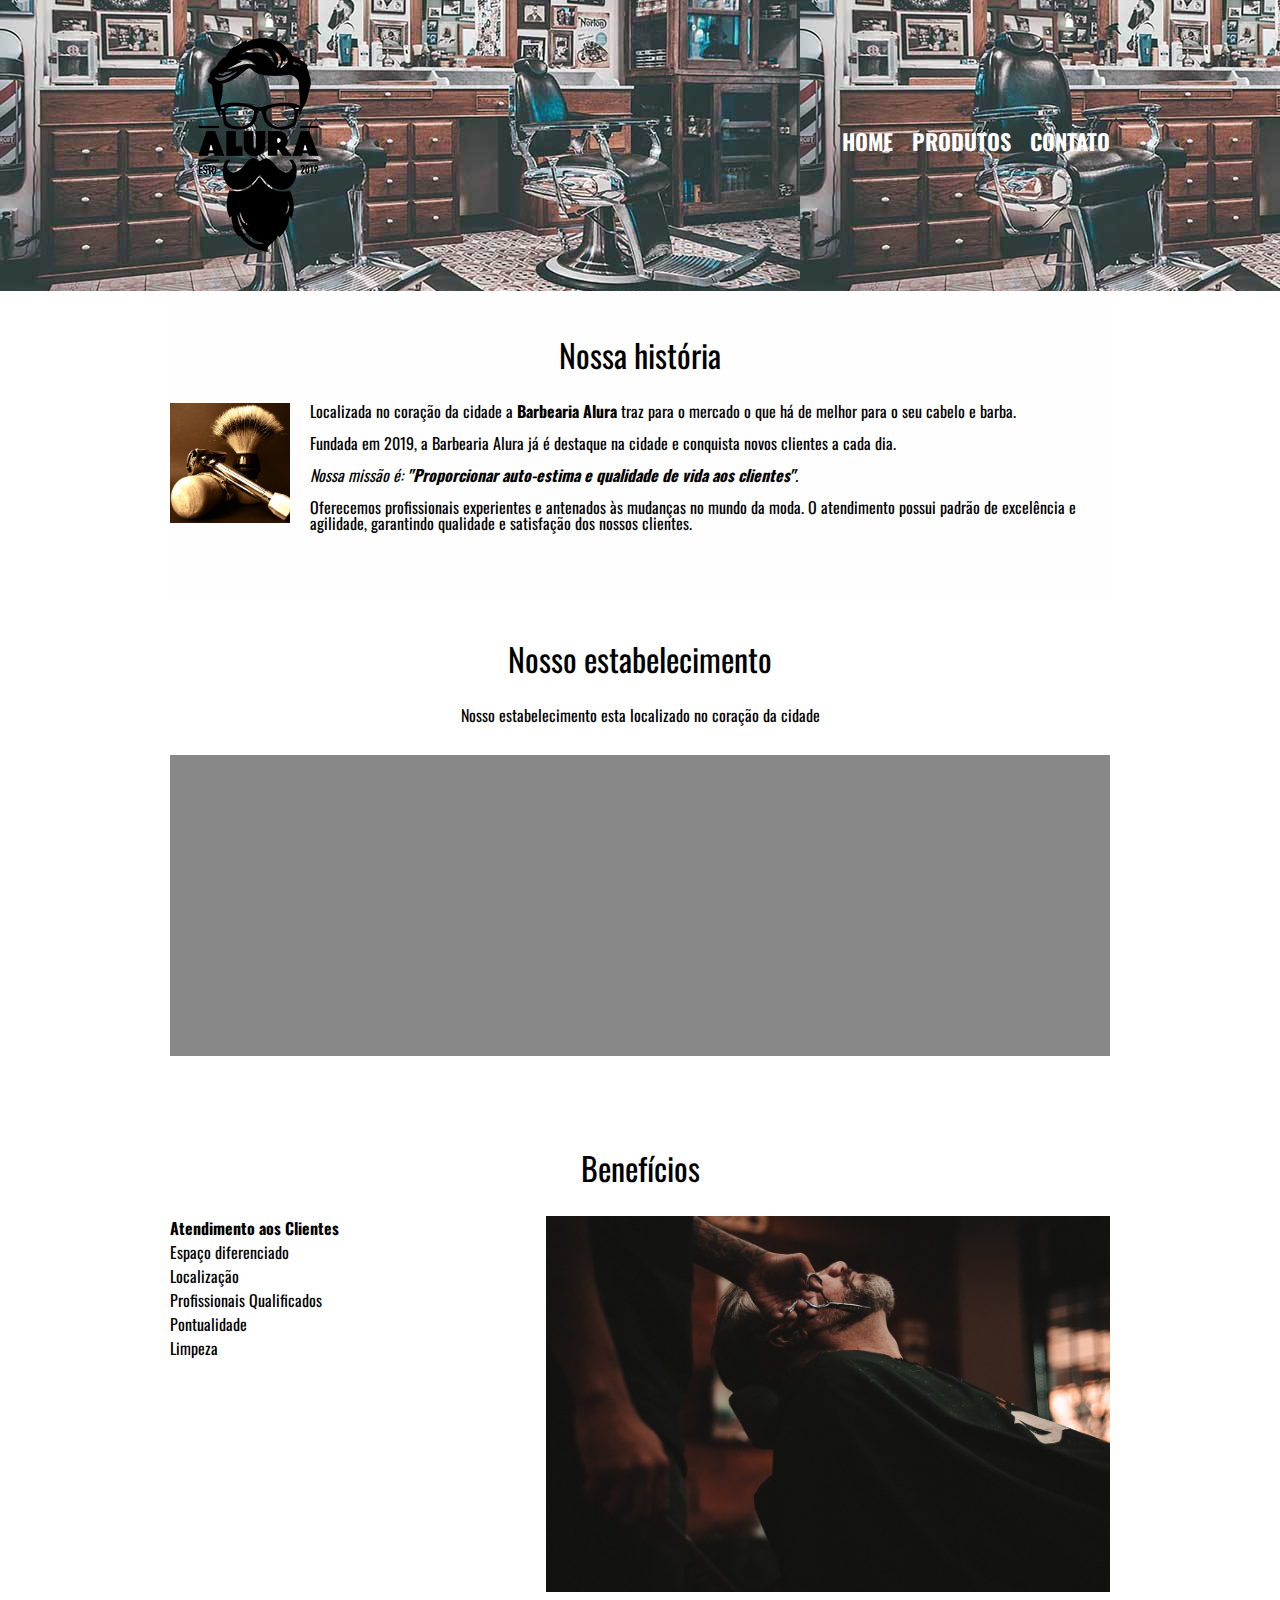
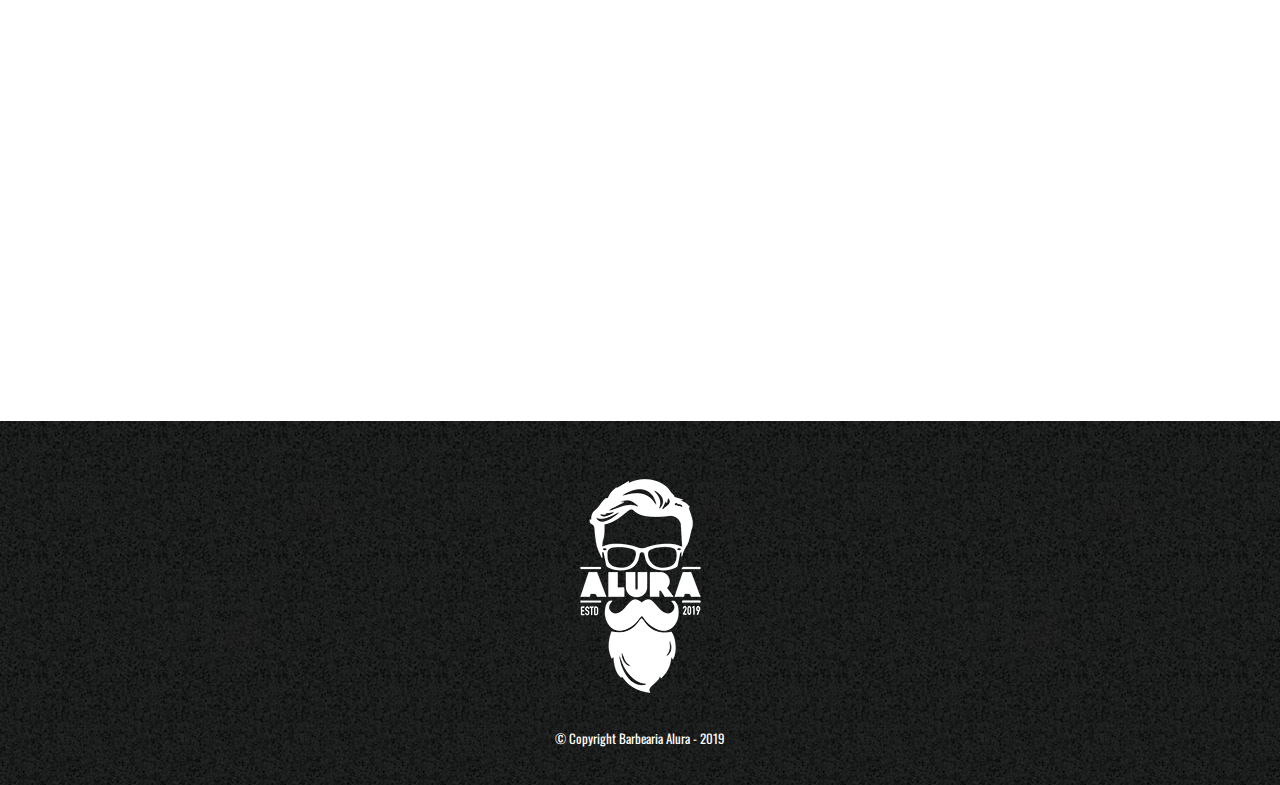
<file: index.html>
<!DOCTYPE html>
<html lang="pt-br">
	<head>
		<meta charset="UTF-8">
		<title>Barbearia Alura</title>
		<link rel="stylesheet" href="reset.css">
		<link rel="stylesheet" href="style.css">
		<link rel="preconnect" href="https://fonts.gstatic.com">
		<link href="https://fonts.googleapis.com/css2?family=Oswald&display=swap" rel="stylesheet">
	</head>

	<body>
		<header>
				<div class="caixa">
					<h1><img src="logo.png"></h1>
					<nav>
						<ul>
							<li><a href="index.html">Home</a></li>
							<li><a href="produtos.html">Produtos</a></li>
							<li><a href="contato.html">Contato</a></li>
						</ul>
					</nav>
				</div>
		</header>
		<main>
			<section class="principal">
				<h2 class="mainTitle">Nossa história</h2>
				<img class="utensilios" src="utensilios.jpg" alt="Utensilios de um barbeiro.">
					<p>Localizada no coração da cidade a <strong>Barbearia Alura</strong> traz para o mercado o que há de melhor para o seu cabelo e barba.</p>
					<p>Fundada em 2019, a Barbearia Alura já é destaque na cidade e conquista novos clientes a cada dia.</p>
					<p id="missao"><em>Nossa missão é: <strong>"Proporcionar auto-estima e qualidade de vida aos clientes"</strong>.</em></p>
					<p>Oferecemos profissionais experientes e antenados às mudanças no mundo da moda. O atendimento possui padrão de excelência e agilidade, garantindo qualidade e satisfação dos nossos clientes.</p>
							
			</section>
			<section class="map">
				<h3 class="mainTitle">Nosso estabelecimento</h3>
				<p>Nosso estabelecimento esta localizado no coração da cidade</p>
			<div class="mapa-conteudo">
				<iframe src="https://www.google.com/maps/embed?pb=!1m18!1m12!1m3!1d116996.34263349093!2d-46.6387964052406!3d-23.599465503053388!2m3!1f0!2f0!3f0!3m2!1i1024!2i768!4f13.1!3m3!1m2!1s0x94ce5a2b2ed7f3a1%3A0xab35da2f5ca62674!2sCaelum%20-%20Escola%20de%20Tecnologia!5e0!3m2!1spt-BR!2sbr!4v1618686269751!5m2!1spt-BR!2sbr" width="100%" height="300" style="border:0;" allowfullscreen="" loading="lazy"></iframe>

			</div>
			</section>
			<section class="beneficios">
				<h3 class="mainTitle">Benefícios</h3>

				<div class="conteudo-beneficios"></div>
					<ul class="lista-beneficios">
						<li class="itens">Atendimento aos Clientes</li>
						<li class="itens">Espaço diferenciado</li>
						<li class="itens">Localização</li>
						<li class="itens">Profissionais Qualificados</li>
						<li class="itens">Pontualidade</li>
						<li class="itens">Limpeza</li>
					</ul><img src="beneficios.jpg" class="imagem-beneficios">
				</div>

				<div class="video"><iframe width="560" height="315" src="https://www.youtube.com/embed/wcVVXUV0YUY" title="YouTube video player" frameborder="0" allow="accelerometer; autoplay; clipboard-write; encrypted-media; gyroscope; picture-in-picture" allowfullscreen></iframe>
				</div>
			</section>
		</main>
		<footer>
			<img src="logo-branco.png">
			<p class="copyright">&copy; Copyright Barbearia Alura - 2019</p>
		</footer>
	</body>
</html>
</file>
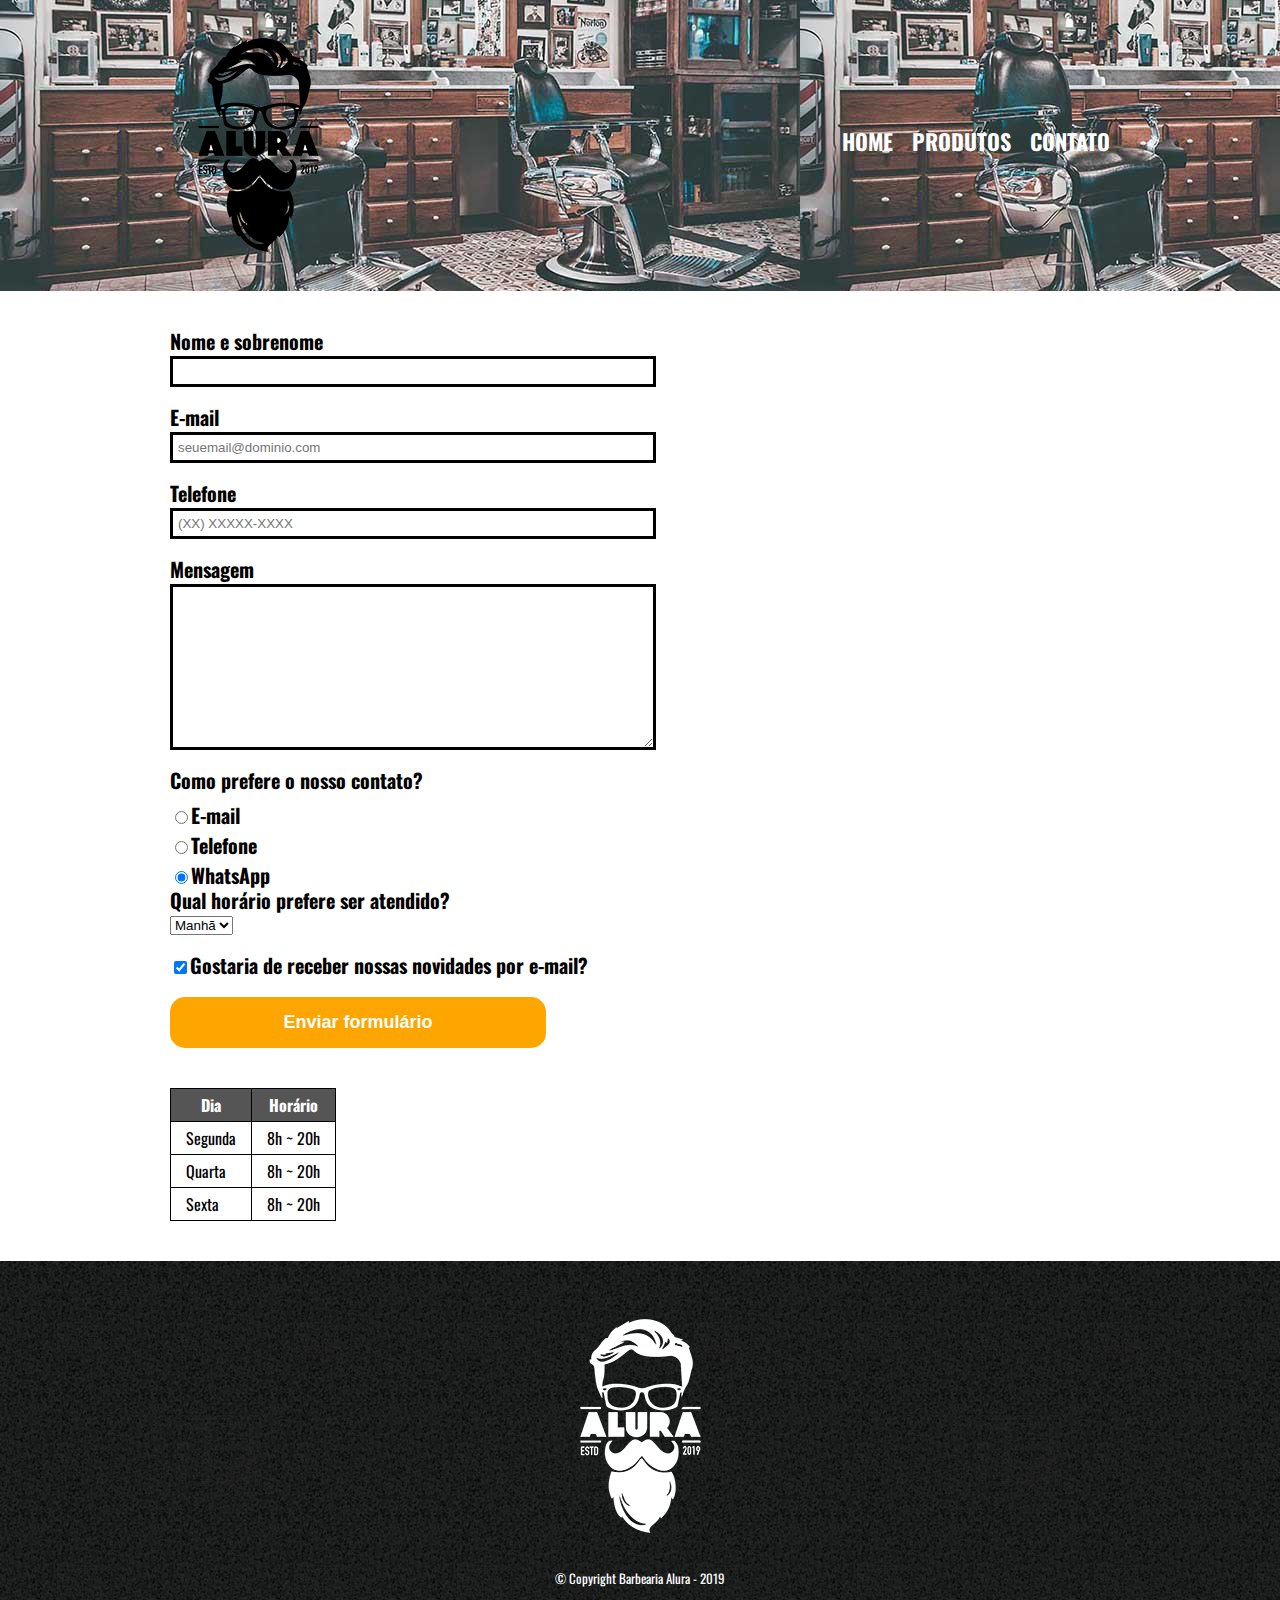
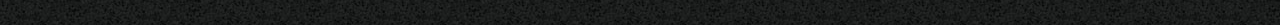
<file: contato.html>
<!DOCTYPE html>
<html>
	<head>
		<meta charset="UTF-8">
		<title>Contato - Barbearia Alura</title>
		<link rel="stylesheet" href="reset.css">
		<link rel="stylesheet" href="style.css">
        <link rel="preconnect" href="https://fonts.gstatic.com">
        <link href="https://fonts.googleapis.com/css2?family=Oswald&display=swap" rel="stylesheet">
	</head>
	<body>
		<header>
			<div class="caixa">
				<h1><img src="logo.png" alt="Logo da Barbearia Alura"></h1>
				<nav>
					<ul>
						<li><a href="index.html">Home</a></li>
						<li><a href="produtos.html">Produtos</a></li>
						<li><a href="contato.html">Contato</a></li>
					</ul>
				</nav>
			</div>
		</header>
        <main>
            <form>
                    <label for="completename">Nome e sobrenome</label>
                    <input type="text" id="completename" class="input-pattern" required>

                    <label for="e-mail">E-mail</label>
                    <input type="email" id="e-mail" class="input-pattern" required placeholder="seuemail@dominio.com">

                    <label for="phonenumber">Telefone</label>
                    <input type="tel" id="phonenumber" class="input-pattern" required placeholder="(XX) XXXXX-XXXX">

                    <label for="message">Mensagem</label>
                    <textarea cols="70" rows="10" id="message" class="input-pattern" required></textarea>

                <fieldset>
                    <legend>Como prefere o nosso contato?</legend>
                    
                        <label for="radio-email"> <input type="radio" name ="contact" value="email" id="radio-email">E-mail</label>

                        <label for="radio-phonenumber"><input type="radio" name ="contact" value="phonenumber" id="radio-phonenumber">Telefone</label>
                    
                        <label for="radio-whatsapp"><input type="radio" name ="contact" value="whatsapp" id="radio-whatsapp" checked>WhatsApp</label>

                </fieldset>

                <fieldset>
                        <legend>Qual horário prefere ser atendido?</legend>
                        <select>
                            <option>Manhã</option>
                            <option >Tarde</option>
                            <option>Noite</option>
                        </select>
                </fieldset>
                    

                    <label class="checkbox"><input type="checkbox" checked>Gostaria de receber nossas novidades por e-mail?</label>

                    <input type="submit" value="Enviar formulário" class="enviar">
            </form>

            <table>
                    <thead>
                        <tr>
                            <th>Dia</th>
                            <th>Horário</th>
                        </tr>
                    </thead>
                <tbody>
                    <tr>
                        <td>Segunda</td>
                        <td>8h ~ 20h</td>
                    </tr>
                    <tr>
                        <td>Quarta</td>
                        <td>8h ~ 20h</td>
                    </tr>
                    <tr>
                        <td>Sexta</td>
                        <td>8h ~ 20h</td>
                    </tr>
                </tbody>
            </table>
        </main>
        
		<footer>
			<img src="logo-branco.png" alt="Logo da Barbearia Alura">
			<p class="copyright">&copy; Copyright Barbearia Alura - 2019</p>
		</footer>
	</body>
</html>
</file>
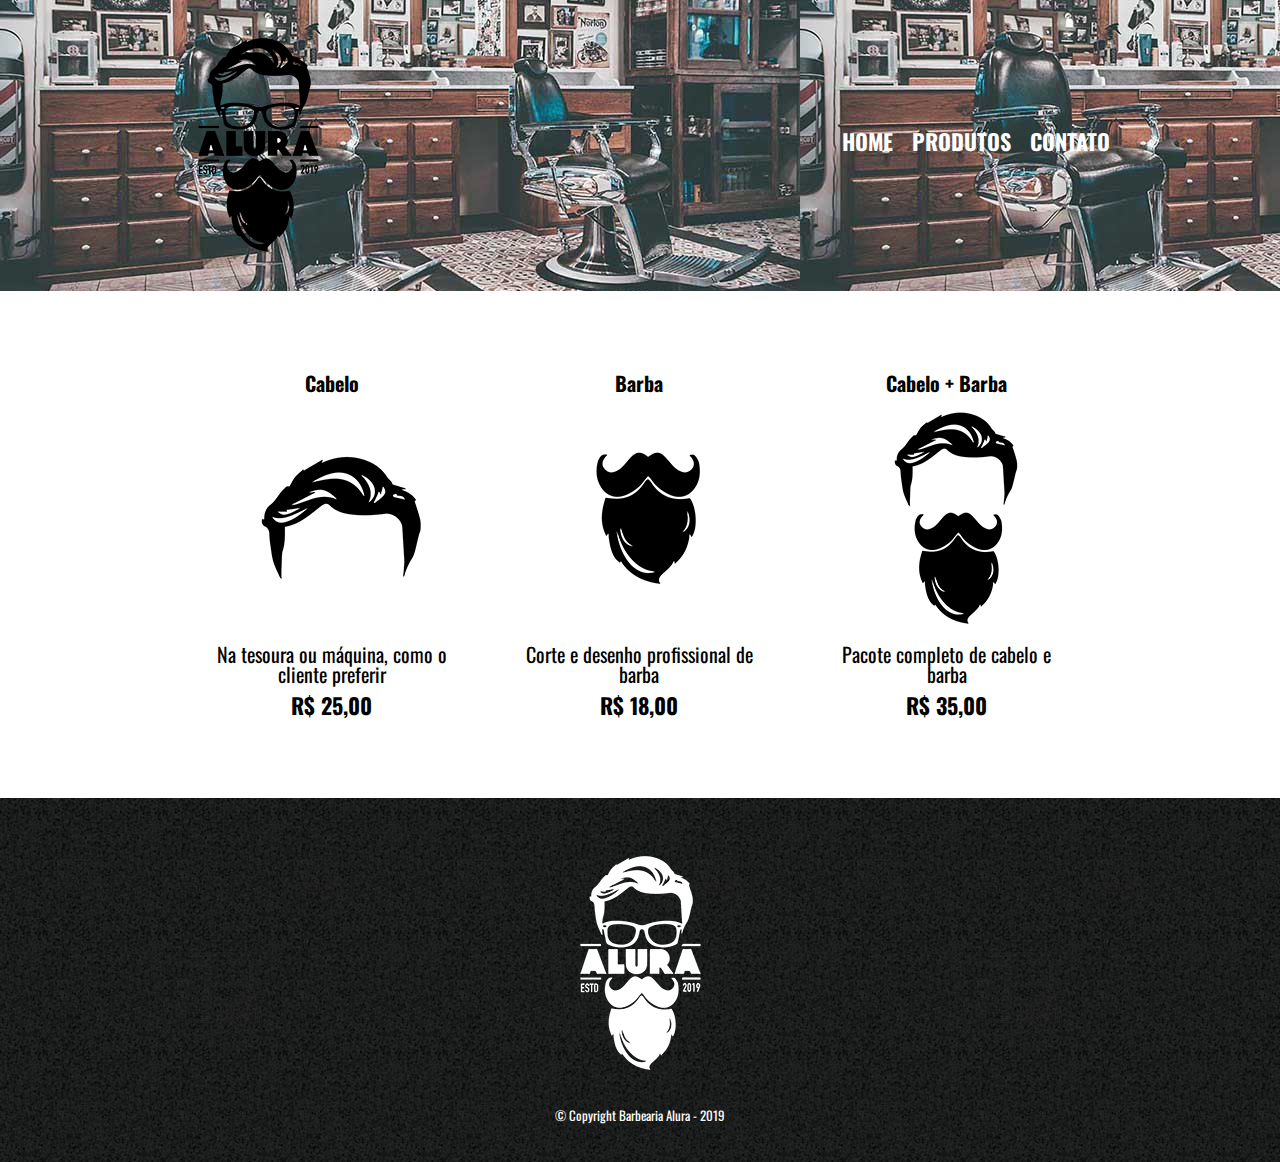
<file: produtos.html>
<!DOCTYPE html>
<html lang="pt-br">
	<head>
		<meta charset="UTF-8">
		<title>Produtos - Barbearia Alura</title>
		<link rel="stylesheet" href="reset.css">
		<link rel="stylesheet" href="style.css">
		<link rel="preconnect" href="https://fonts.gstatic.com">
		<link href="https://fonts.googleapis.com/css2?family=Oswald&display=swap" rel="stylesheet">
	</head>
	<body>
		<header>
			<div class="caixa">
				<h1><img src="logo.png"></h1>
				<nav>
					<ul>
						<li><a href="index.html">Home</a></li>
						<li><a href="produtos.html">Produtos</a></li>
						<li><a href="contato.html">Contato</a></li>
					</ul>
				</nav>
			</div>
		</header>
		<main>
			<ul class="produtos">
				<li>
						<h2>Cabelo</h2>
						<img src="cabelo.jpg">
						<p class="produto-descricao">Na tesoura ou máquina, como o cliente preferir</p>
						<p class="produto-preco">R$ 25,00</p>
				</li>
				<li>
					<h2>Barba</h2>
					<img src="barba.jpg">
					<p class="produto-descricao">Corte e desenho profissional de barba</p>
					<p class="produto-preco">R$ 18,00</p>
				</li>
				<li>
					<h2>Cabelo + Barba</h2>
					<img src="cabelo+barba.jpg">
					<p class="produto-descricao">Pacote completo de cabelo e barba</p>
					<p class="produto-preco">R$ 35,00</p>
				</li>
			</ul>
		</main>

		<footer>
			<img src="logo-branco.png">
			<p class="copyright">&copy; Copyright Barbearia Alura - 2019</p>
		</footer>
	</body>
</html>
</file>
<file: style.css>
/* css da pagina de produtos */

body {
	font-family: 'Oswald', sans-serif;

}

header {
	background: #BBBBBB;
	padding: 20px 0;
	background: url("banner.jpg");

}

.caixa {
	position: relative;
	width: 940px;
	margin: 0 auto;
}

nav {
	position: absolute;
	top: 110px;
	right: 0;
}

nav li {
	display: inline;
	margin: 0 0 0 15px;
}

nav a {
	text-transform: uppercase;
	color: white;
	font-weight: bold;
	font-size: 22px;
	text-decoration: none;
}

nav a:hover {
	color: #C78C19;
	text-decoration: underline;
}
.produtos {
	width: 920px;
	margin: 0 auto;
	padding: 50px 0;
	content: icon;
	
}

.produtos li {
	display: inline-block;
	text-align: center;
	width: 30%;
	vertical-align: top;
	margin: 0 1.5%;
	padding: 30px 20px;
	box-sizing: border-box;
	border: 2px solid white;
	border-radius: 20px;
}

.produtos li:hover {
	border-color: #C78C19;
}

.produtos li:active {
	border-color: #088C19;	
}

.produtos li:hover h2 {
	font-size: 10px;
}

.produtos h2 {
	font-size: 20px;
	font-weight: bold;
}

.produto-descricao {
	font-size: 20px;
}

.produto-preco {
	font-size: 22px;
	font-weight: bold;
	margin-top: 10px;
}

footer {
	text-align: center;
	background: url("bg.jpg");
	padding: 40px 0;
}

.copyright {
	color: #FFFFFF;
	font-size: 13px;
	margin: 20px 0 0;
}

/* Página de contato */
main {
	width: 940px;
	margin: 0 auto;
}

form {
	margin: 40px 0;
}
form label, form legend {
	display: block;
	font-weight: bold;
	font-size: 20px;
	margin-top: 10px;
	margin-bottom: 5px;
}

.input-pattern {
	display: block;
	margin: 0 0 20px;
	padding: 5px 5px;
	width: 50%;
	border: solid;
}

.checkbox {
	margin: 20px 0;
}

.enviar {
	width: 40%;
	padding: 15px 0;
	background-color: orange;
	color: white;
	font-size: 18px;
	font-weight: bold;
	border: none;
	border-radius: 15px;	
	transition: 0.5s all;
	cursor: pointer;
}

.enviar:hover {
	background: turquoise;
	transform: scale(1.2);
	}

table {
	margin: 20px 0 40px;
}

thead {
	background: #555555;
	color: white;
	font-weight: bold;
}

td, th {
	border: 1px solid #000000;
	padding: 8px 15px;
}

/* css da pagina inicial */

.principal {
	padding: 3em 0;
	background: #FEFEFE;
	width: 940px;
	margin: 0 auto;
}

.mainTitle {
	text-align: center;
	font-size: 2em;
	margin: 0 0 1em;
	clear: left;
}

.principal p {
	margin: 0 0 1em;
}

.principal strong {
	font-weight: bold;
}

.principal em {
	font-style: italic;
}

.utensilios {
	width: 120px;
	float: left;
	margin: 0 20px 20px 0;
}
.map {
	padding: 3em 0;
	width: 940px;
	margin: 0 auto;
}
.mapa-conteudo {
	width: 940px;
	margin: 0 auto;
	background: #888888;
}

.map p {
	margin: 0 0 2em;
	text-align: center;
}

.beneficios {
	padding: 3em 0;
	
}

.conteudo-beneficios {
	width: 640px;
	margin: 0 auto;

}

.lista-beneficios {
	width: 40%;
	display: inline-block;
	vertical-align: top;

}

.itens {
	line-height: 1.5;
}

.itens:first-child {
	font-weight: bold;
}


.imagem-beneficios {
	width: 60%;
	
}

.video {
	width: 560px;
	margin: 2em auto;
}
</file>
